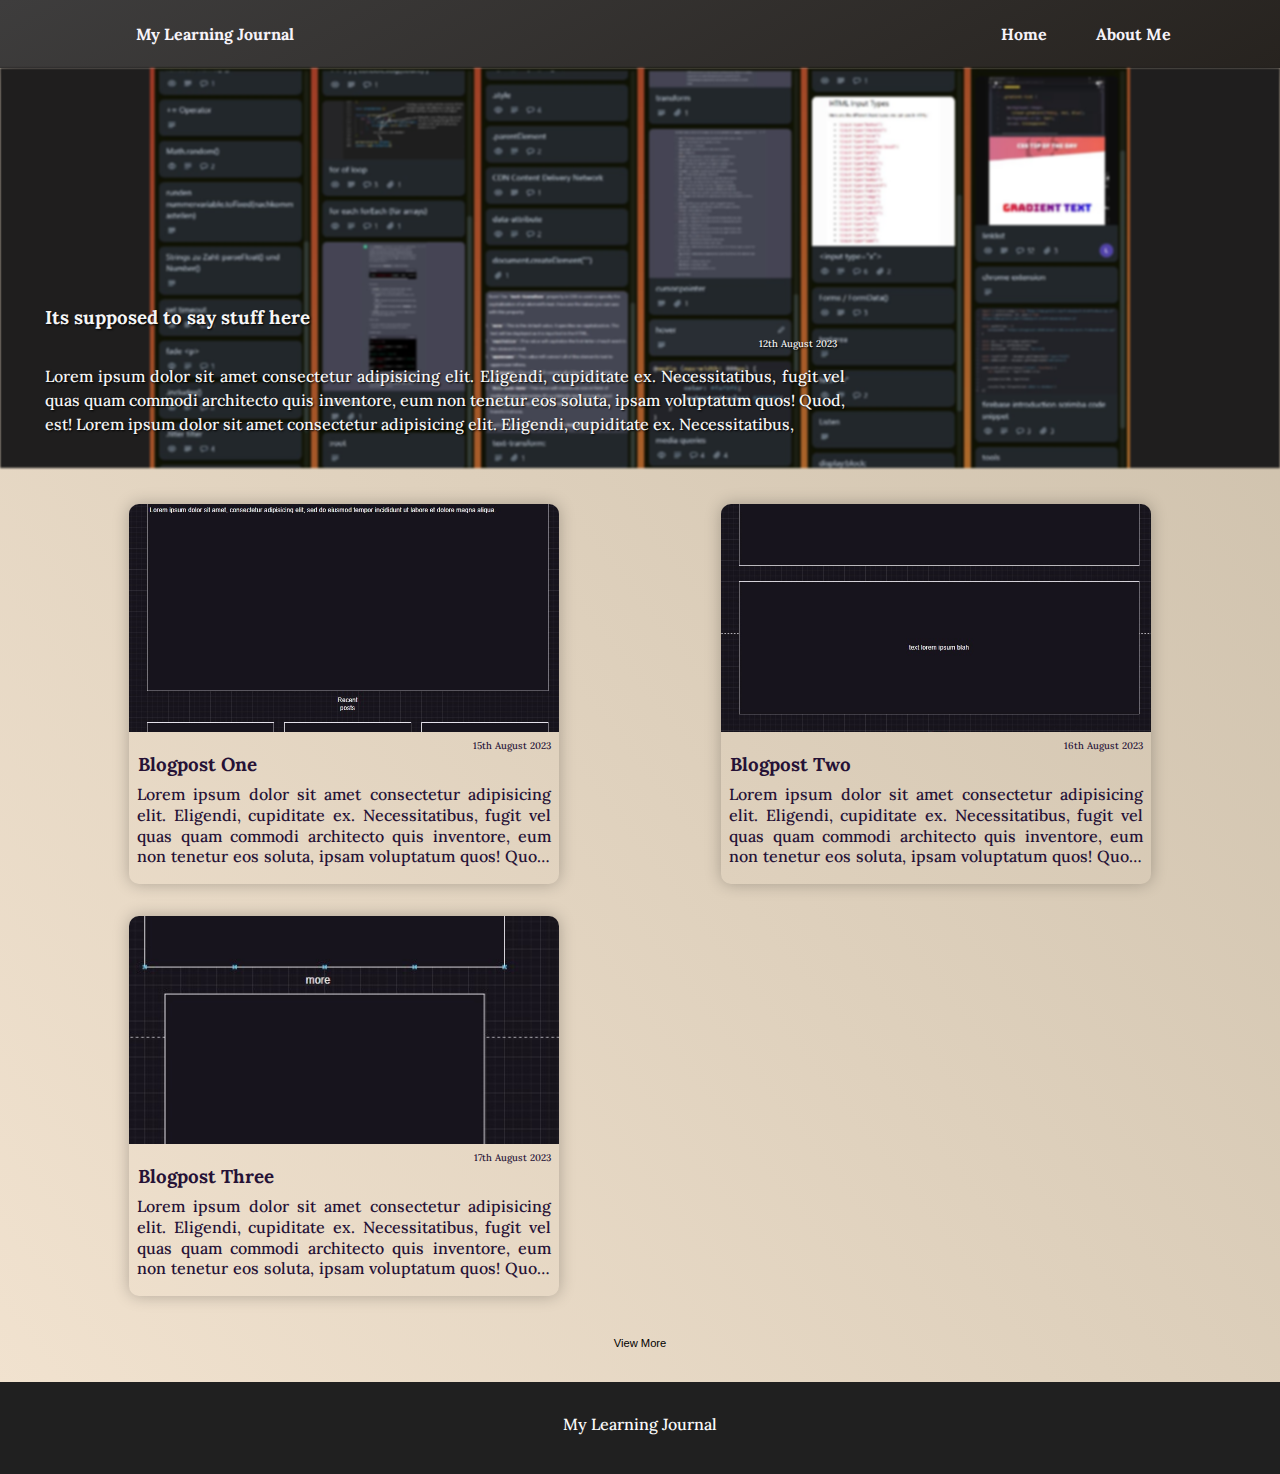
<file: index.html>
<!DOCTYPE html>
<head>
    <title>My Learning Journal</title>
    <link rel="stylesheet" href="css/index.css">
    <link rel="stylesheet" href="https://cdnjs.cloudflare.com/ajax/libs/font-awesome/6.4.2/css/all.min.css" 
    integrity="sha512-z3gLpd7yknf1YoNbCzqRKc4qyor8gaKU1qmn+CShxbuBusANI9QpRohGBreCFkKxLhei6S9CQXFEbbKuqLg0DA==" 
    crossorigin="anonymous" referrerpolicy="no-referrer" />
    <meta name="viewport" content="width=device-width, initial-scale=1.0, user-scalable=no">
    <link rel="preconnect" href="https://fonts.googleapis.com">
    <link rel="preconnect" href="https://fonts.gstatic.com" crossorigin>
    <link href="https://fonts.googleapis.com/css2?family=Lora:ital,wght@0,400;0,500;0,700;1,400&display=swap" rel="stylesheet">
</head>
<body>
    <div class="navbar-container">
        <i class="fa-solid fa-book fa-xl navright"></i>
        <h3 class="navleft">My Learning Journal</h3>
        <a href="index.html" class="navcenter" >Home</a>
        <a href="about-me.html" class="navleft">About Me</a>
    </div>
    <div class="blogintro" id="0">
        <img src="images/trello.jpg"  class="main-image" alt="">
        <div class="main-text">
            <h3>Its supposed to say stuff here</h3>
            <p class="date">12th August 2023</p>
            <p>Lorem ipsum dolor sit amet consectetur adipisicing elit. Eligendi, cupiditate ex. Necessitatibus,
                fugit vel quas quam commodi architecto quis inventore, eum non tenetur eos soluta, ipsam voluptatum quos! Quod, est!
                Lorem ipsum dolor sit amet consectetur adipisicing elit. Eligendi, cupiditate ex. Necessitatibus,</p>
        </div>
    </div>
    <div class="blogentries" id="blogentries">
    </div>
    <div class="footer">
        <p class="center">My Learning Journal</p>
    </div>
    <script src="index.js" type="module"></script>
</body>
</file>
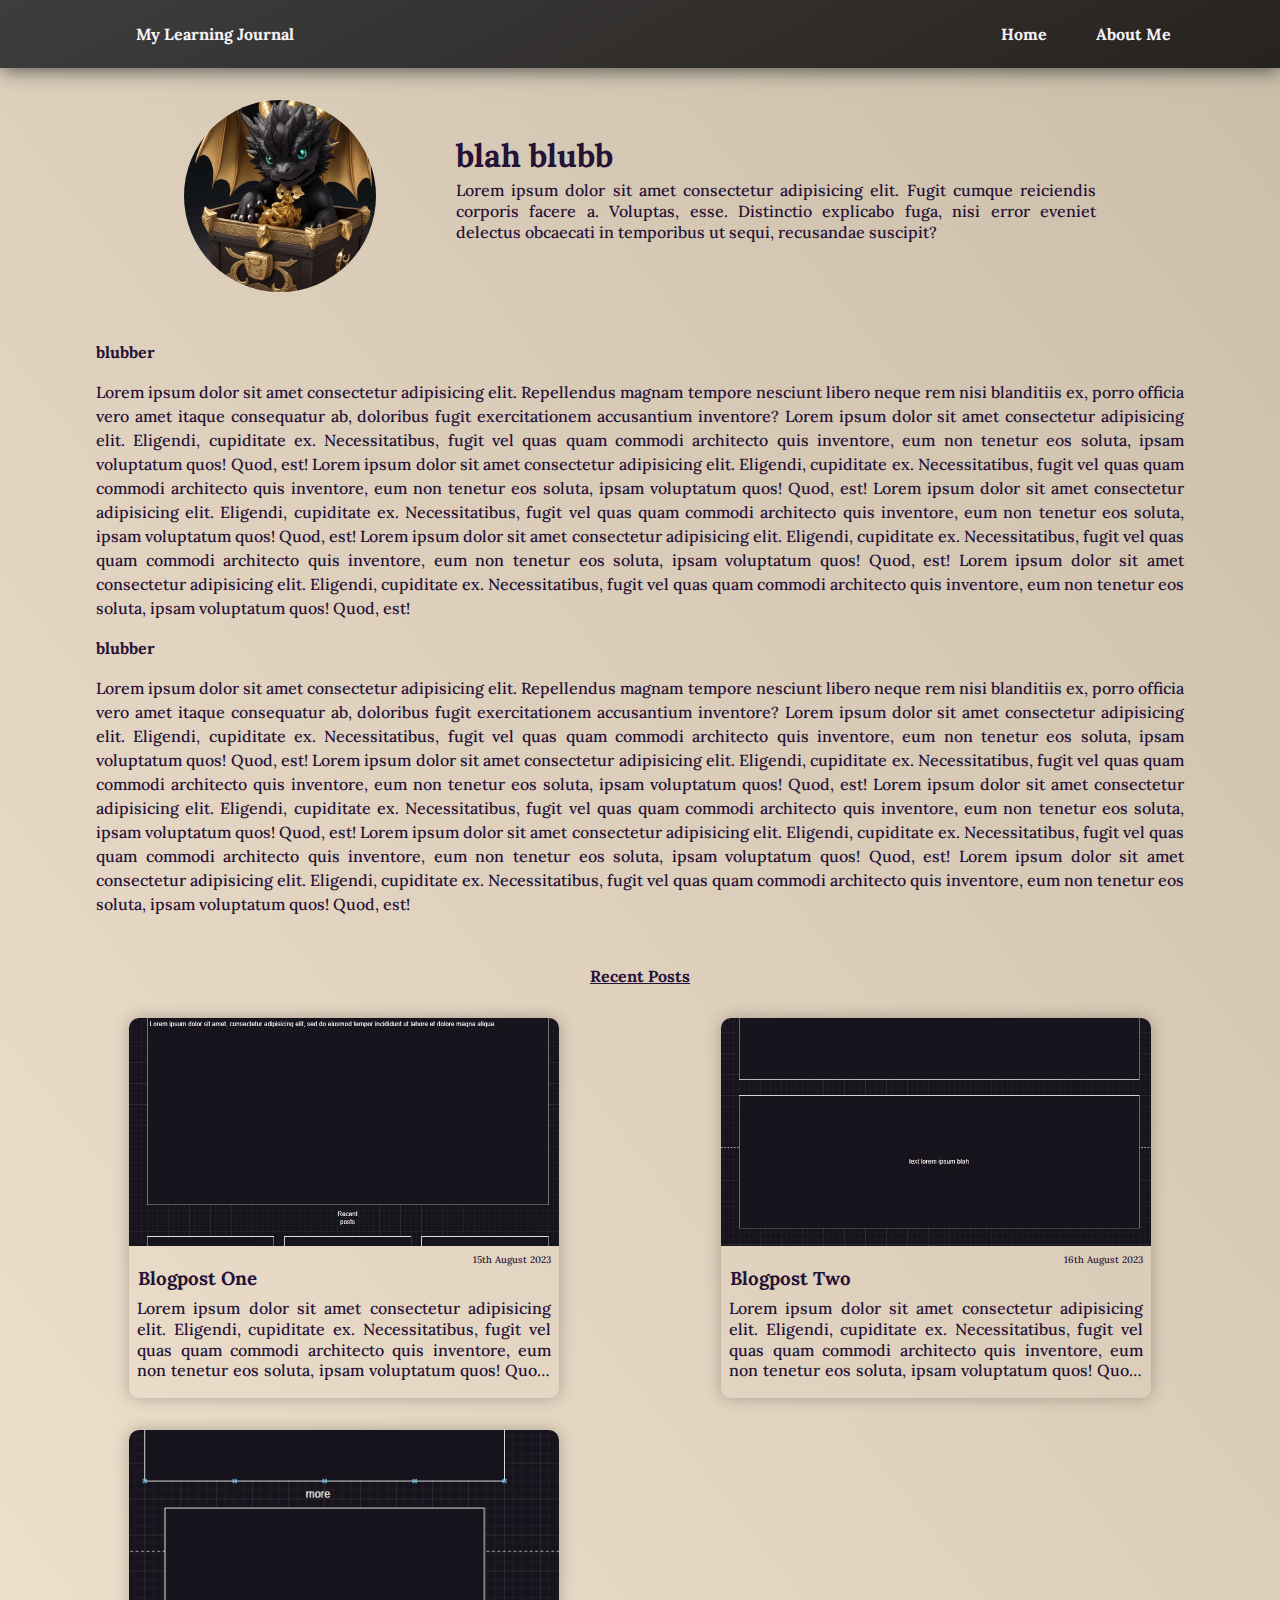
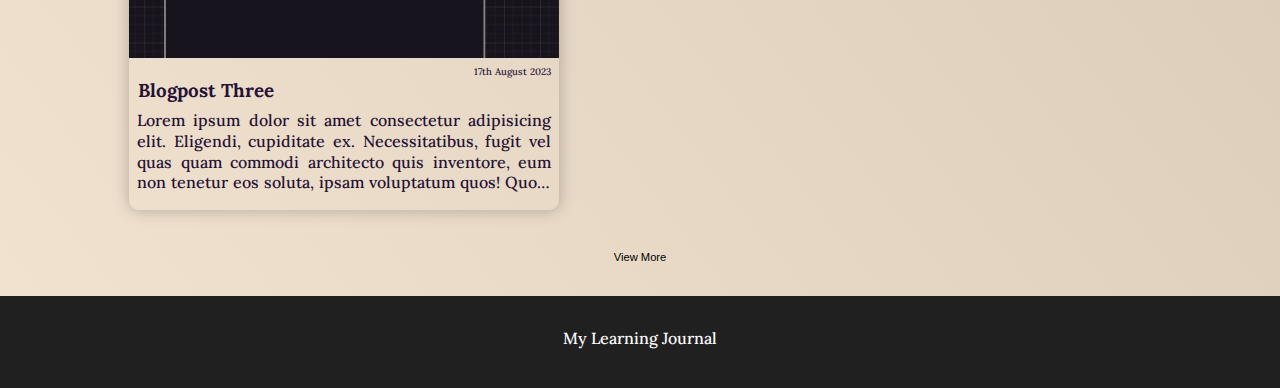
<file: about-me.html>
<!DOCTYPE html>
<head>
    <title>My Learning Journal</title>
    <link rel="stylesheet" href="css/aboutstyle.css">
    <link rel="stylesheet" href="https://cdnjs.cloudflare.com/ajax/libs/font-awesome/6.4.2/css/all.min.css" 
    integrity="sha512-z3gLpd7yknf1YoNbCzqRKc4qyor8gaKU1qmn+CShxbuBusANI9QpRohGBreCFkKxLhei6S9CQXFEbbKuqLg0DA==" 
    crossorigin="anonymous" referrerpolicy="no-referrer" />
    <meta name="viewport" content="width=device-width, initial-scale=1.0, user-scalable=no">
    <link rel="preconnect" href="https://fonts.googleapis.com">
    <link rel="preconnect" href="https://fonts.gstatic.com" crossorigin>
    <link href="https://fonts.googleapis.com/css2?family=Lora:ital,wght@0,400;0,500;0,700;1,400&display=swap" rel="stylesheet">
</head>
<body>
    <div class="navbar-container">
        <i class="fa-solid fa-book fa-xl navright"></i>
        <h3 class="navleft">My Learning Journal</h3>
        <a href="index.html" class="navcenter" >Home</a>
        <a href="about-me.html" class="navleft">About Me</a>
    </div>
    <div class="topper">
        <img class="round" src="images/DreamShaper_v7_black_baby_dragon_sitting_in_a_treasure_chest_f_3.jpg" alt="tiny black dragon sitting in a treasurechest, profilepicture">
        <div class="limited-space">
            <h1>blah blubb</h1>
            <p>Lorem ipsum dolor sit amet consectetur adipisicing elit. Fugit cumque reiciendis corporis facere a. Voluptas,
                esse. Distinctio explicabo fuga, nisi error eveniet delectus obcaecati in temporibus ut sequi, recusandae suscipit?                
            </p>
        </div>
    </div>
    <div class="centered">
        <p class="fat">blubber</p>
        <p>Lorem ipsum dolor sit amet consectetur adipisicing elit. Repellendus magnam tempore nesciunt libero neque rem 
            nisi blanditiis ex, porro officia vero amet itaque consequatur ab, doloribus fugit exercitationem accusantium inventore?
            Lorem ipsum dolor sit amet consectetur adipisicing elit. Eligendi, cupiditate ex. Necessitatibus,
            fugit vel quas quam commodi architecto quis inventore, eum non tenetur eos soluta, ipsam voluptatum quos! Quod, est!
            Lorem ipsum dolor sit amet consectetur adipisicing elit. Eligendi, cupiditate ex. Necessitatibus,
            fugit vel quas quam commodi architecto quis inventore, eum non tenetur eos soluta, ipsam voluptatum quos! Quod, est!
            Lorem ipsum dolor sit amet consectetur adipisicing elit. Eligendi, cupiditate ex. Necessitatibus,
            fugit vel quas quam commodi architecto quis inventore, eum non tenetur eos soluta, ipsam voluptatum quos! Quod, est!
            Lorem ipsum dolor sit amet consectetur adipisicing elit. Eligendi, cupiditate ex. Necessitatibus,
            fugit vel quas quam commodi architecto quis inventore, eum non tenetur eos soluta, ipsam voluptatum quos! Quod, est!
            Lorem ipsum dolor sit amet consectetur adipisicing elit. Eligendi, cupiditate ex. Necessitatibus,
            fugit vel quas quam commodi architecto quis inventore, eum non tenetur eos soluta, ipsam voluptatum quos! Quod, est!</p>
        <p class="fat">blubber</p>
        <p>Lorem ipsum dolor sit amet consectetur adipisicing elit. Repellendus magnam tempore nesciunt libero neque rem 
            nisi blanditiis ex, porro officia vero amet itaque consequatur ab, doloribus fugit exercitationem accusantium inventore?
            Lorem ipsum dolor sit amet consectetur adipisicing elit. Eligendi, cupiditate ex. Necessitatibus,
            fugit vel quas quam commodi architecto quis inventore, eum non tenetur eos soluta, ipsam voluptatum quos! Quod, est!
            Lorem ipsum dolor sit amet consectetur adipisicing elit. Eligendi, cupiditate ex. Necessitatibus,
            fugit vel quas quam commodi architecto quis inventore, eum non tenetur eos soluta, ipsam voluptatum quos! Quod, est!
            Lorem ipsum dolor sit amet consectetur adipisicing elit. Eligendi, cupiditate ex. Necessitatibus,
            fugit vel quas quam commodi architecto quis inventore, eum non tenetur eos soluta, ipsam voluptatum quos! Quod, est!
            Lorem ipsum dolor sit amet consectetur adipisicing elit. Eligendi, cupiditate ex. Necessitatibus,
            fugit vel quas quam commodi architecto quis inventore, eum non tenetur eos soluta, ipsam voluptatum quos! Quod, est!
            Lorem ipsum dolor sit amet consectetur adipisicing elit. Eligendi, cupiditate ex. Necessitatibus,
            fugit vel quas quam commodi architecto quis inventore, eum non tenetur eos soluta, ipsam voluptatum quos! Quod, est!</p>
    </div>
    <p class="middle">Recent Posts</p>
    <div class="blogentries" id="blogentries">
        <button class="view-more" id="view-more">View More</button>
    </div>
    <div class="footer">
        <p class="center">My Learning Journal</p>
    </div>
    <script src="index.js" type="module"></script>
</body>
</file>
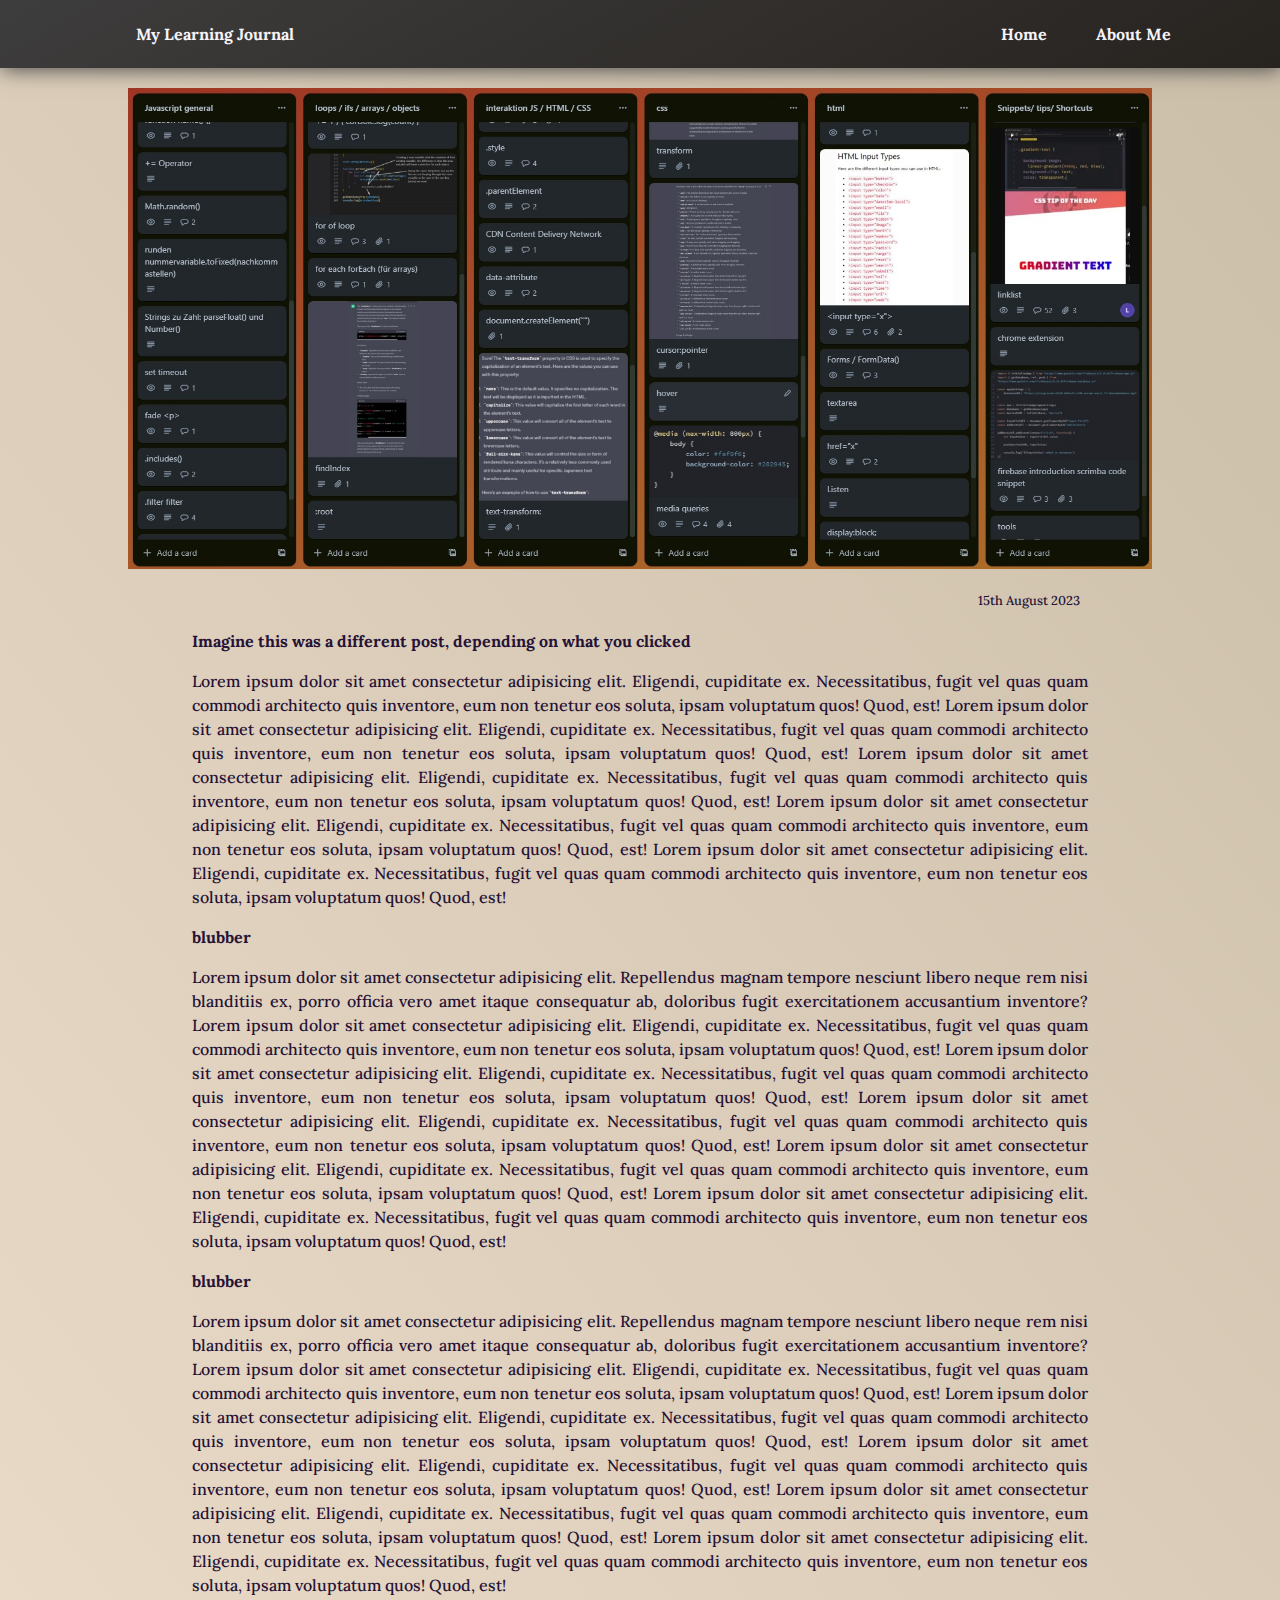
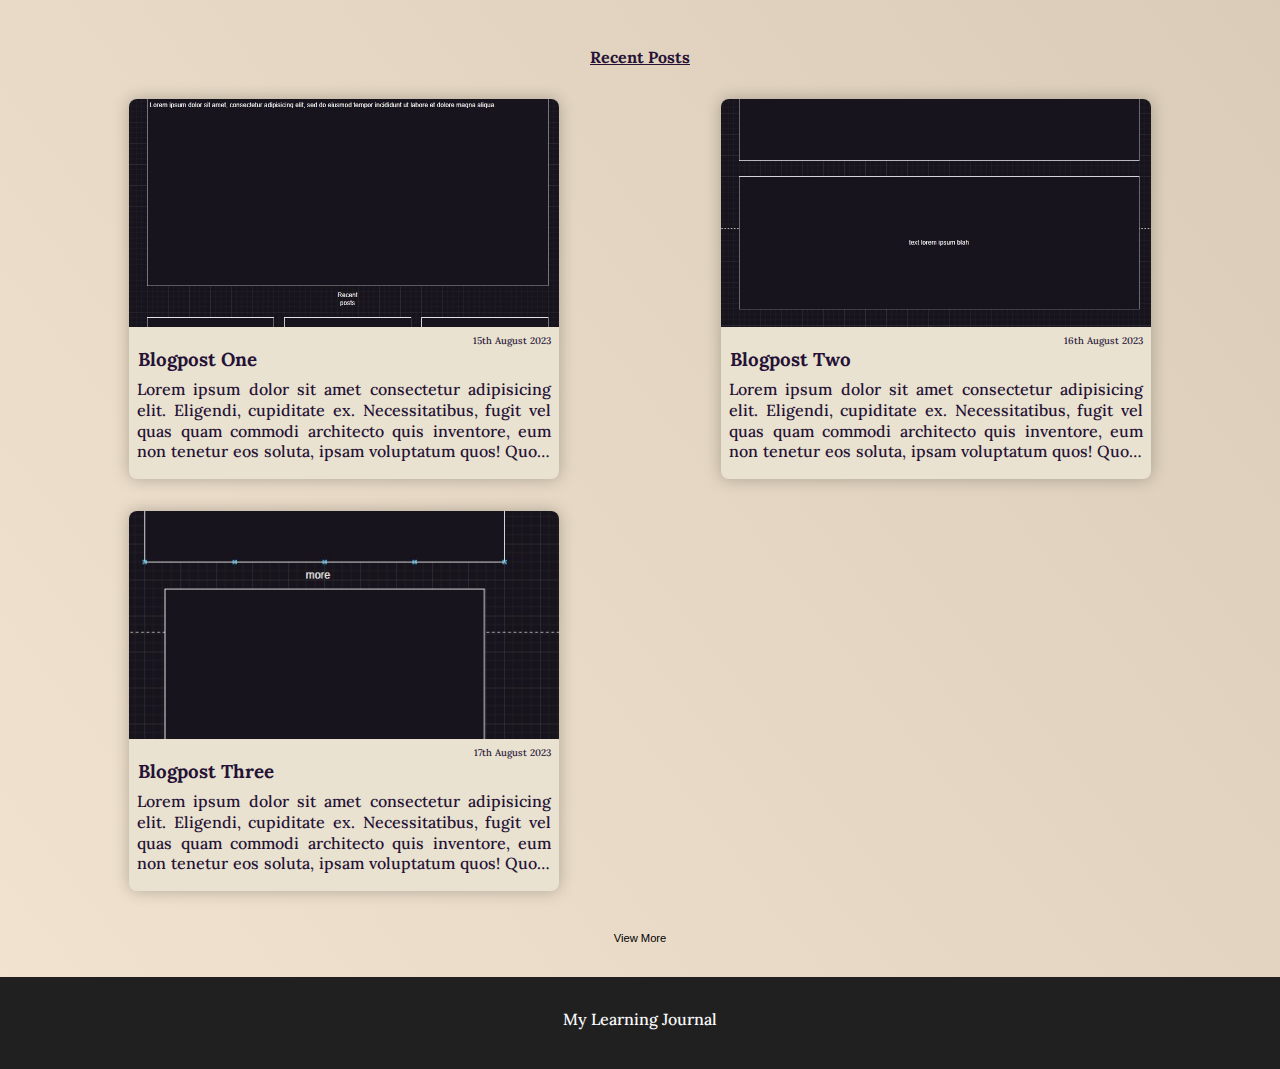
<file: main-post.html>
<!DOCTYPE html>
<head>
    <title>My Learning Journal</title>
    <link rel="stylesheet" href="css/mainPostStyle.css">
    <link rel="stylesheet" href="https://cdnjs.cloudflare.com/ajax/libs/font-awesome/6.4.2/css/all.min.css" 
    integrity="sha512-z3gLpd7yknf1YoNbCzqRKc4qyor8gaKU1qmn+CShxbuBusANI9QpRohGBreCFkKxLhei6S9CQXFEbbKuqLg0DA==" 
    crossorigin="anonymous" referrerpolicy="no-referrer" />
    <meta name="viewport" content="width=device-width, initial-scale=1.0 , user-scalable=no">
    <link rel="preconnect" href="https://fonts.googleapis.com">
    <link rel="preconnect" href="https://fonts.gstatic.com" crossorigin>
    <link href="https://fonts.googleapis.com/css2?family=Lora:ital,wght@0,400;0,500;0,700;1,400&display=swap" rel="stylesheet">
</head>
<body>
    <div class="navbar-container">
        <i class="fa-solid fa-book fa-xl navright"></i>
        <h3 class="navleft">My Learning Journal</h3>
        <a href="index.html" class="navcenter" >Home</a>
        <a href="about-me.html" class="navleft">About Me</a>
    </div>
    <div class="blogpost" id="blogpost">
        <img src="images/trello.jpg"  class="post-image" alt="">
        <div class="text">
            <p class="date-main">15th August 2023</p>
            <p class="fat">Imagine this was a different post, depending on what you clicked</p>
            <p>Lorem ipsum dolor sit amet consectetur adipisicing elit. Eligendi, cupiditate ex. Necessitatibus,
                fugit vel quas quam commodi architecto quis inventore, eum non tenetur eos soluta, ipsam voluptatum quos! Quod, est!
                Lorem ipsum dolor sit amet consectetur adipisicing elit. Eligendi, cupiditate ex. Necessitatibus,
                fugit vel quas quam commodi architecto quis inventore, eum non tenetur eos soluta, ipsam voluptatum quos! Quod, est!
                Lorem ipsum dolor sit amet consectetur adipisicing elit. Eligendi, cupiditate ex. Necessitatibus,
                fugit vel quas quam commodi architecto quis inventore, eum non tenetur eos soluta, ipsam voluptatum quos! Quod, est!
                Lorem ipsum dolor sit amet consectetur adipisicing elit. Eligendi, cupiditate ex. Necessitatibus,
                fugit vel quas quam commodi architecto quis inventore, eum non tenetur eos soluta, ipsam voluptatum quos! Quod, est!
                Lorem ipsum dolor sit amet consectetur adipisicing elit. Eligendi, cupiditate ex. Necessitatibus,
                fugit vel quas quam commodi architecto quis inventore, eum non tenetur eos soluta, ipsam voluptatum quos! Quod, est!
            </p>
            <p class="fat">blubber</p>
            <p>Lorem ipsum dolor sit amet consectetur adipisicing elit. Repellendus magnam tempore nesciunt libero neque rem
                nisi blanditiis ex, porro officia vero amet itaque consequatur ab, doloribus fugit exercitationem accusantium inventore?
                Lorem ipsum dolor sit amet consectetur adipisicing elit. Eligendi, cupiditate ex. Necessitatibus,
                fugit vel quas quam commodi architecto quis inventore, eum non tenetur eos soluta, ipsam voluptatum quos! Quod, est!
                Lorem ipsum dolor sit amet consectetur adipisicing elit. Eligendi, cupiditate ex. Necessitatibus,
                fugit vel quas quam commodi architecto quis inventore, eum non tenetur eos soluta, ipsam voluptatum quos! Quod, est!
                Lorem ipsum dolor sit amet consectetur adipisicing elit. Eligendi, cupiditate ex. Necessitatibus,
                fugit vel quas quam commodi architecto quis inventore, eum non tenetur eos soluta, ipsam voluptatum quos! Quod, est!
                Lorem ipsum dolor sit amet consectetur adipisicing elit. Eligendi, cupiditate ex. Necessitatibus,
                fugit vel quas quam commodi architecto quis inventore, eum non tenetur eos soluta, ipsam voluptatum quos! Quod, est!
                Lorem ipsum dolor sit amet consectetur adipisicing elit. Eligendi, cupiditate ex. Necessitatibus,
                fugit vel quas quam commodi architecto quis inventore, eum non tenetur eos soluta, ipsam voluptatum quos! Quod, est!
            </p>
            <p class="fat">blubber</p>
            <p>Lorem ipsum dolor sit amet consectetur adipisicing elit. Repellendus magnam tempore nesciunt libero neque rem
                nisi blanditiis ex, porro officia vero amet itaque consequatur ab, doloribus fugit exercitationem accusantium inventore?
                Lorem ipsum dolor sit amet consectetur adipisicing elit. Eligendi, cupiditate ex. Necessitatibus,
                fugit vel quas quam commodi architecto quis inventore, eum non tenetur eos soluta, ipsam voluptatum quos! Quod, est!
                Lorem ipsum dolor sit amet consectetur adipisicing elit. Eligendi, cupiditate ex. Necessitatibus,
                fugit vel quas quam commodi architecto quis inventore, eum non tenetur eos soluta, ipsam voluptatum quos! Quod, est!
                Lorem ipsum dolor sit amet consectetur adipisicing elit. Eligendi, cupiditate ex. Necessitatibus,
                fugit vel quas quam commodi architecto quis inventore, eum non tenetur eos soluta, ipsam voluptatum quos! Quod, est!
                Lorem ipsum dolor sit amet consectetur adipisicing elit. Eligendi, cupiditate ex. Necessitatibus,
                fugit vel quas quam commodi architecto quis inventore, eum non tenetur eos soluta, ipsam voluptatum quos! Quod, est!
                Lorem ipsum dolor sit amet consectetur adipisicing elit. Eligendi, cupiditate ex. Necessitatibus,
                fugit vel quas quam commodi architecto quis inventore, eum non tenetur eos soluta, ipsam voluptatum quos! Quod, est!
            </p>
        </div>
    </div>
    <p class="middle">Recent Posts</p>
    <div class="blogentries" id="blogentries">
        <button class="view-more" id="view-more">View More</button>
    </div>
    <div class="footer">
        <p class="center">My Learning Journal</p>
    </div>
    <script src="index.js" type="module"></script>
</body>
</file>
<file: css/index.css>
body {
    font-family: 'Raleway', sans-serif;
    color: #261236;
    margin:0;
    text-align:justify ;
    font-family: 'Lora', serif;
    background-image: linear-gradient(52deg, #f2e3d0 0%, #cbbea9 100% 100%);
    user-select: none;  
}

/* Navbar Settings */

.navbar-container{
    display:grid;
    grid-template-columns:minmax(10px, 3em) auto 5em 5em 1.5em;
    align-items: baseline;
    gap: 0.5em;
    background-color:transparent;
    padding:0.5em 0;
    background-image: 
    linear-gradient(152deg,#3e3d3d 0%, #27231f 100% 100%);
    box-shadow: 1px 1px 20px #454546;
}

.navcenter{
    justify-self:center;
}

.navright{
    justify-self: end;
    color:#d6d7d5;
}

.navcenter, .navleft{
    font-weight:bold;
    text-decoration:none;
    color:#f6f3f9;
    background-color:transparent;
    font-size:0.85rem;
}

/* Text Settings */

h3{
    margin:0;
}

.leftist{
    margin-left:0.5em;
    display:block;
    margin-top:0;
}

p{
    font-size:0.8em;
    margin-top:0.5rem;
    font-weight:500;
}

.center{
    background-color:#202020;
    color:#FAFAFA;
    display:inline-block;
}

.main-text{
    position:absolute;
    bottom:2%;
    left:4%;
    max-width:400px;
    text-align:justify;
    text-shadow:1px 1px 2px black;
    color: #f5f5f5;
}

.faded-text{
    display: -webkit-box;
    -webkit-line-clamp: 5; /* Display up to 4 lines */
    line-height:1.2rem;
    -webkit-box-orient: vertical;
    text-overflow: ellipsis;
    overflow:hidden;
    transition: transform 0.5s ease-in-out;
    padding:0 0.5em;
}

.date{
    font-size:0.6rem;
    text-align:right;
    margin:0;
    padding-right:0.5rem;
    display:block;
    transition: transform 0.5s ease-in-out;
}

/* grid settings */

.blogentries {
    display: grid;
    grid-template-columns: repeat(auto-fill, minmax(300px, 430px));
    gap: 2em;
    justify-content:center;
    padding:2em 4em;
} 

.blogintro {
    text-align: center;
    grid-column: 1 / -1;
    position:relative;
}

.blog-card {
    box-shadow: 0 0 1em rgba(0,0,0,.25);
    background:transparent;
    max-height: 400px;
    overflow:hidden;
    opacity: 1;
    border-radius:10px;
}

/* ***button*** */

.view-more{
    padding-top:0.8em;
    background-color:transparent;
    border:none;
    font-size:0.7rem;
}

.footer{
    padding:1.5em;
    text-align:center;
    background-color:#202020;
}

/* image settings */

img {
    max-width: 100%;
}

.main-image{ 
    grid-area:1 / -1;
    padding:0;
    filter:blur(1px);
    max-height:300px;
    overflow:hidden;
    object-fit: cover;
    width:100vw;   
    border-left:150px solid rgb(31, 30, 30);
    border-right:150px solid rgb(31, 30, 30);
}

.thumbnail{
    height:60%;
    width:100%;
    object-fit: cover;
}

@media(width>480px){
    .main-text{
        line-height:1.5em;
    }

    .blogentries {
        grid-gap:2em;
        justify-content: space-around;
        
    } 
    .blog-card {
        max-height: 380px;
        min-width: 300px;
        transition: transform 0.6s ease-in-out;
    }

    .blog-card:hover{
        transform:scale(1.1);
    }

    .main-image{
        max-height:400px;
        box-sizing: border-box;
    }

    .navbar-container{
        grid-template-columns:minmax(80px, 8em) auto 8em 8em 3em;
    }

    .navcenter, .navleft{
        font-size:1rem;
        padding:1em 0;
    }

    .main-text{
        max-width:800px;
        bottom:5%;
        left:3.5%;
        padding-right:10%;
    }

    p{
        font-size:1em;
    }

    .faded-text{
        -webkit-line-clamp: 4; /* Display up to 4 lines */
        line-height:1.3em;
    }

    .date{
        padding-top:3px;
        font-size:0.6rem;
    }
    
    .view-more{
        grid-column:1 / -1;
    }
}
</file>
<file: css/aboutstyle.css>
body {
    font-family: 'Raleway', sans-serif;
    color: #261236;
    margin:0;
    text-align:justify ;
    font-family: 'Lora', serif;
    background-image:linear-gradient(52deg, #f2e3d0 0%, #cbbea9 100% 100%);
    user-select: none;  
}

/* Navbar Settings */

.navbar-container{
    display:grid;
    grid-template-columns:minmax(10px, 3em) auto 5em 5em 1.5em;
    align-items: baseline;
    gap: 0.5em;
    background-color:transparent;
    padding:0.5em 0;
    background-image: 
    linear-gradient(152deg,#3e3d3d 0%, #27231f 100% 100%);
    box-shadow: 1px 1px 20px #454546;
}

.navcenter{
    justify-self:center;
}

.navright{
    justify-self: end;
    color:#d6d7d5;
}

.navcenter, .navleft{
    font-weight:bold;
    text-decoration:none;
    color:#f6f3f9;
    background-color:transparent;
    font-size:0.85rem;
}

/* Text Styling*/

h1{
    margin:0.8rem 0;
}

h3{
    margin:0;
}

p{
    font-size:0.8em;
    margin-top:0.5rem;
    font-weight:500;
}

.faded-text{
    display: -webkit-box;
    -webkit-line-clamp: 5; /* Display up to 4 lines */
    line-height:1.2rem;
    -webkit-box-orient: vertical;
    text-overflow: ellipsis;
    overflow:hidden;
    transition: transform 0.5s ease-in-out;
    padding:0 0.5em;
}

.date{
    font-size:0.6rem;
    text-align:right;
    margin:0;
    padding-right:0.5rem;
    display:block;
    transition: transform 0.5s ease-in-out;
}

.leftist{
    margin-left:0.5em;
    display:block;
    margin-top:0;
}

.center{
    background-color:#202020;
    color:#FAFAFA;
    display:inline-block;
}

.fat{
    font-weight:bold;
    margin:1rem 0;
}

.limited-space, .centered{
    line-height:1.3rem;
}

.centered{
    margin:20px;
}

.middle{
    width:100px;
    display:block;
    margin:0 auto;
    text-align:center;
    text-decoration: underline;
    padding-top:10px;
    font-weight: bold;
}

/* Flexbox Settings */

.topper{
    display:flex;
    flex-direction: column;
    align-items: center;
    margin:20px;
    max-width: 1200px;
}

/* grid settings */

.blogentries {
    display: grid;
    grid-template-columns: repeat(auto-fill, minmax(300px, 430px));
    gap: 2em;
    justify-content:center;
    padding:2em 4em;
} 

.blog-card {
    box-shadow: 0 0 1em rgba(0,0,0,.25);
    background:transparent;
    max-height: 400px;
    overflow:hidden;
    opacity: 1;
    border-radius:10px;
}

/* ***button*** */

.view-more{
    padding-top:0.8em;
    background-color:transparent;
    border:none;
    font-size:0.7rem;
}

.footer{
    padding:1.5em;
    text-align:center;
    background-color:#202020;
}

/* image settings */

img {
    max-width: 100%;
}

.round{
    border-radius:50px;
    width:100px;
    height:100px;
    overflow:hidden;
    object-fit:cover;
    margin:0.5rem 0;
}

.thumbnail{
    height:60%;
    width:100%;
    object-fit: cover;
}

@media(width>480px){

    .topper, .centered{
        line-height:1.5rem;
    }

    .topper{
        flex-direction: row;
        justify-content:center;
        gap:5em;
        margin:auto;
    }

    .round{
        border-radius:50%;
        width:15vw;
        height:15vw;
        margin:2rem 0;
        max-height:255px;
    }

    .limited-space{
        width:50vw;
    }

    .centered{
        margin:auto;
        max-width:85vw;
        margin-bottom:40px;
    }

    .blogentries {
        grid-gap:2em;
        justify-content: space-around;
    } 
    .blog-card {
        max-height: 380px;
        min-width: 300px;
        transition: transform 0.6s ease-in-out;
    }

    .blog-card:hover{
        transform:scale(1.1);
    }

    .navbar-container{
        grid-template-columns:minmax(80px, 8em) auto 8em 8em 3em;
    }

    .navcenter, .navleft{
        font-size:1rem;
        padding:1em 0;
    }

    p{
        font-size:1em;
    }

    .faded-text{
        -webkit-line-clamp: 4; /* Display up to 4 lines */
        line-height:1.3em;
    }

    .date{
        padding-top:3px;
        font-size:0.6rem;
    }
    
    .view-more{
        grid-column:1 / -1;
    }
}
</file>
<file: css/mainPostStyle.css>
body {
    font-family: 'Raleway', sans-serif;
    color: #261236;
    margin:0;
    text-align:justify ;
    font-family: 'Lora', serif;
    background-image: linear-gradient(52deg, #f2e3d0 0%, #cbbea9 100% 100%);
    user-select: none;  
}

/* Navbar Settings */

.navbar-container{
    display:grid;
    grid-template-columns:minmax(10px, 3em) auto 5em 5em 1.5em;
    align-items: baseline;
    gap: 0.5em;
    background-color:transparent;
    padding:0.5em 0;
    background-image: 
    linear-gradient(152deg,#3e3d3d 0%, #27231f 100% 100%);
    box-shadow: 1px 1px 20px #454546;
}

.navcenter{
    justify-self:center;
}

.navright{
    justify-self: end;
    color:#d6d7d5;
}

.navcenter, .navleft{
    font-weight:bold;
    text-decoration:none;
    color:#f6f3f9;
    background-color:transparent;
    font-size:0.85rem;
}

/* Text Styling*/

h3{
    margin:0;
}

p{
    font-size:0.8em;
    margin-top:0.5rem;
    font-weight:500;
}

.faded-text{
    display: -webkit-box;
    -webkit-line-clamp: 5; /* Display up to 4 lines */
    line-height:1.2rem;
    -webkit-box-orient: vertical;
    text-overflow: ellipsis;
    overflow:hidden;
    transition: transform 0.5s ease-in-out;
    padding:0 0.5em;
}

.date, .date-main{
    font-size:0.6rem;
    text-align:right;
    margin:0;
    padding-right:0.5rem;
    display:block;
}

.date-main{
    font-size:0.8rem;
}

.leftist{
    margin-left:0.5em;
    display:block;
    margin-top:0;
}

.center{
    background-color:#202020;
    color:#FAFAFA;
    display:inline-block;
}

.fat{
    font-weight:bold;
    margin:1rem 0;
}

.middle{
    width:100px;
    display:block;
    margin:0 auto;
    text-align:center;
    text-decoration: underline;
    padding-top:10px;
    font-weight: bold;
}

.text{
    max-width:70%;
    margin:0 auto 40px auto;
}

/* grid settings */

.blogentries {
    display: grid;
    grid-template-columns: repeat(auto-fill, minmax(300px, 430px));
    gap: 2em;
    justify-content:center;
    padding:2em 4em;
} 

.blog-card {
    box-shadow: 0 0 1em rgba(0,0,0,.25);
    background:#e9e2d0;
    max-height: 400px;
    overflow:hidden;
    opacity: 1;
    border-radius:8px;
}

/* ***button*** */

.view-more{
    padding-top:0.8em;
    background-color:transparent;
    border:none;
    font-size:0.7rem;
}

.footer{
    padding:1.5em;
    text-align:center;
    background-color:#202020;
}

/* image settings */

img {
    max-width: 100%;
}

.thumbnail{
    height:60%;
    width:100%;
    object-fit: cover;
}

.post-image{
    display:block;
    width:80%;
    margin:20px auto;
}

@media(width>480px){

    .text{
        line-height:1.5rem;
    }

    .blogentries {
        grid-gap:2em;
        justify-content: space-around;
    } 
    
    .blog-card {
        max-height: 380px;
        min-width: 300px;
        transition: transform 0.6s ease-in-out;
    }

    .blog-card:hover{
        transform:scale(1.1);
    }

    .navbar-container{
        grid-template-columns:minmax(80px, 8em) auto 8em 8em 3em;
    }

    .navcenter, .navleft{
        font-size:1rem;
        padding:1em 0;
    }

    p{
        font-size:1em;
    }

    .faded-text{
        -webkit-line-clamp: 4; /* Display up to 4 lines */
        line-height:1.3em;
    }

    .date{
        padding-top:3px;
        font-size:0.6rem;
    }
    
    .view-more{
        grid-column:1 / -1;
    }
}
</file>
